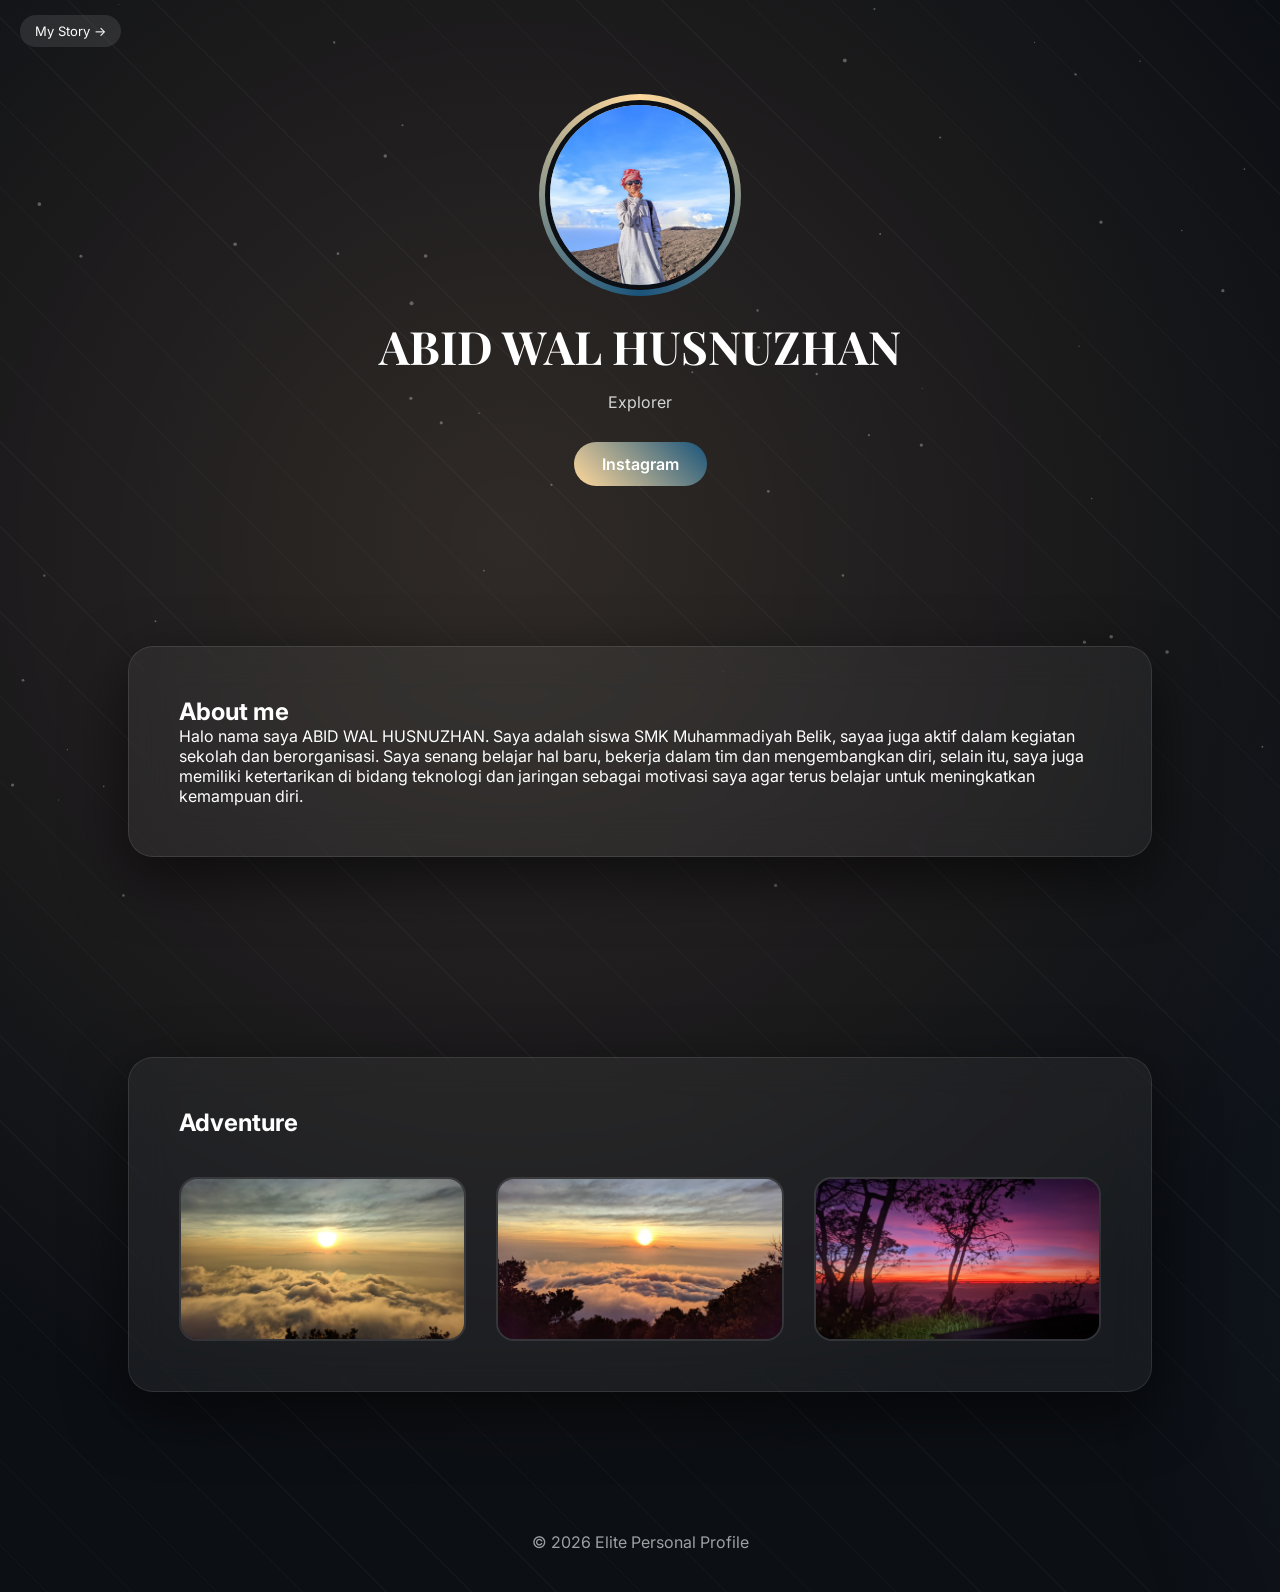
<file: index.html>
<!DOCTYPE html>
<html lang="id">
<head>
  <meta charset="UTF-8">
  <meta name="viewport" content="width=device-width, initial-scale=1.0">
  <title>Elite Personal Profile</title>
  <link rel="stylesheet" href="style.css">
  <link href="https://fonts.googleapis.com/css2?family=Playfair+Display:wght@600;700&family=Inter:wght@300;400;600&display=swap" rel="stylesheet">
</head>
<body>

<nav class="nav">
  <a href="story.html">My Story →</a>
</nav>

<canvas id="particles"></canvas>

<header>
  <div class="profile-wrapper">
    <img src="images/profile.jpg" alt="Profile">
  </div>
  <h1>ABID WAL HUSNUZHAN</h1>
  <div id="typing"></div>
  <a href="https://instagram.com/_abidhma" target="_blank" class="btn">Instagram</a>
</header>

<section>
  <div class="glass">
    <h2>About me</h2>
    <p>Halo nama saya ABID WAL HUSNUZHAN. Saya adalah siswa SMK Muhammadiyah Belik, sayaa juga aktif dalam kegiatan sekolah dan berorganisasi. Saya senang belajar hal baru, bekerja dalam tim dan mengembangkan diri, selain itu, saya juga memiliki ketertarikan di bidang teknologi dan jaringan sebagai motivasi saya agar terus belajar untuk meningkatkan kemampuan diri.</p>
  </div>
</section>

<section>
  <div class="glass">
    <h2>Adventure</h2>
    <div class="gallery">
      <img src="images/adv1.jpg">
      <img src="images/adv2.jpg">
      <img src="images/adv3.jpg">
    </div>
  </div>
</section>

<footer>© 2026 Elite Personal Profile</footer>

<script src="script.js"></script>
</body>
</html>
</file>
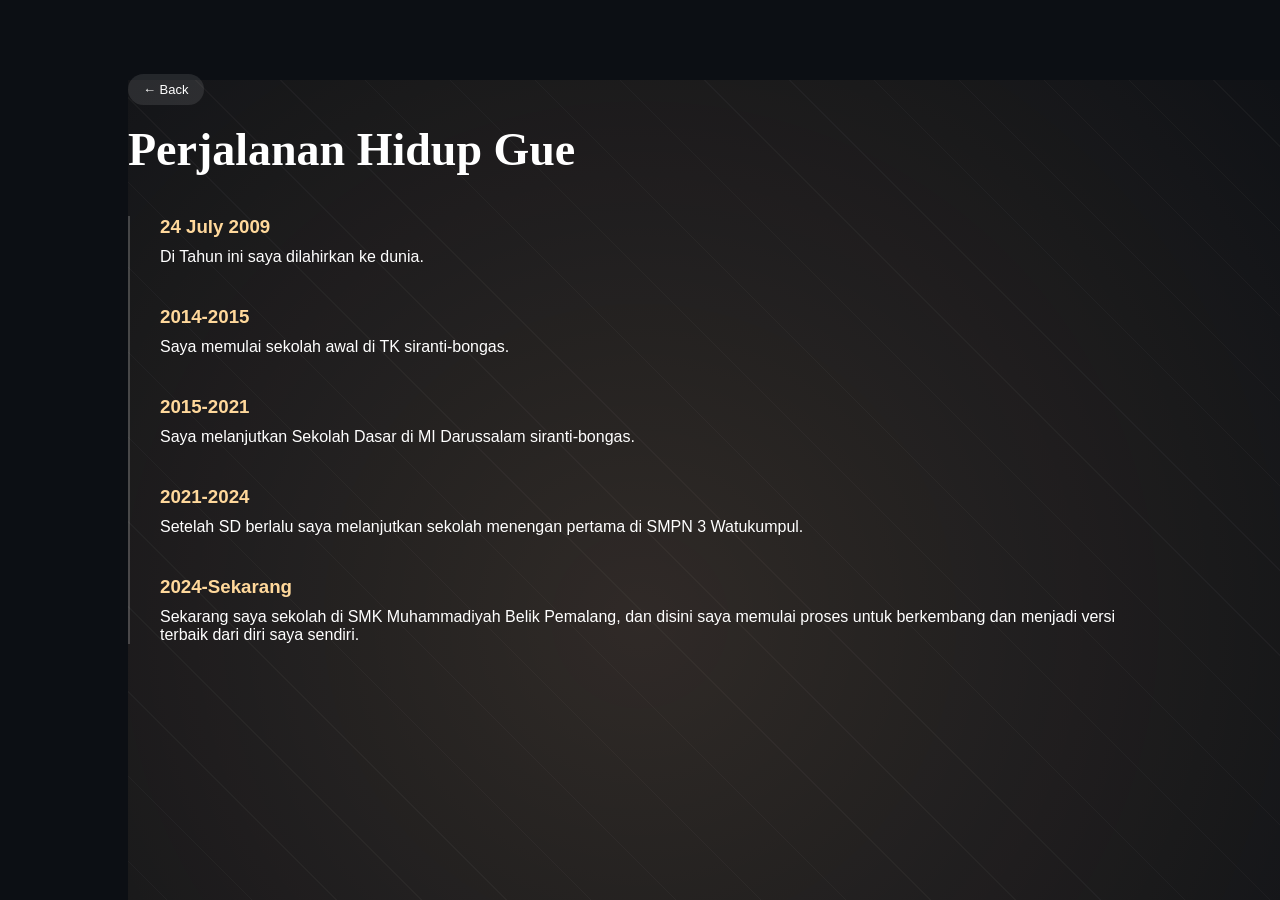
<file: story.html>
<!DOCTYPE html>
<html lang="id">
<head>
  <meta charset="UTF-8">
  <meta name="viewport" content="width=device-width, initial-scale=1.0">
  <title>My Story</title>
  <link rel="stylesheet" href="style.css">
</head>
<body class="story-page">

<a href="index.html" class="back">← Back</a>

<h1 class="story-title">Perjalanan Hidup Gue</h1>

<div class="timeline">

  <div class="item">
    <h3>24 July 2009</h3>
    <p>Di Tahun ini saya dilahirkan ke dunia.</p>
  </div>

  <div class="item">
    <h3>2014-2015</h3>
    <p>Saya memulai sekolah awal di TK siranti-bongas.</p>
  </div>

  <div class="item">
    <h3>2015-2021</h3>
    <p>Saya melanjutkan Sekolah Dasar di MI Darussalam siranti-bongas.</p>
  </div>

  <div class="item">
    <h3>2021-2024</h3>
    <p>Setelah SD berlalu saya melanjutkan sekolah menengan pertama di SMPN 3 Watukumpul.</p>
  </div>

   <div class="item">
    <h3>2024-Sekarang</h3>
    <p></p>Sekarang saya sekolah di SMK Muhammadiyah Belik Pemalang, dan disini saya memulai proses untuk berkembang dan menjadi versi terbaik dari diri saya sendiri.</p>
  </div>

</div>

</body>
</html>
</file>
<file: style.css>
*{
  margin:0;
  padding:0;
  box-sizing:border-box;
}

html{
  scroll-behavior:smooth;
}

body{
  font-family:'Inter',sans-serif;
  background:#0c0f14;
  color:#fff;
  overflow-x:hidden;
}

/* Background canvas */
canvas{
  position:fixed;
  inset:0;
  z-index:-2;
}

/* Animated luxury background */
body::before{
  content:"";
  position:fixed;
  width:200%;
  height:200%;
  background:
    radial-gradient(circle at 20% 30%,rgba(255,200,150,0.15),transparent 40%),
    radial-gradient(circle at 80% 70%,rgba(120,170,255,0.15),transparent 40%),
    repeating-linear-gradient(45deg,rgba(255,255,255,0.03) 0px,rgba(255,255,255,0.03) 1px,transparent 1px,transparent 60px);
  animation:moveBg 25s linear infinite;
  z-index:-1;
}

@keyframes moveBg{
  to{transform:translate(-200px,-200px)}
}

@keyframes spin{
  to{transform:rotate(360deg)}
}

/* NAV */
.nav{
  position:fixed;
  top:20px;
  left:20px;
}

.nav a,
.back{
  color:#fff;
  text-decoration:none;
  background:rgba(255,255,255,.1);
  padding:8px 15px;
  border-radius:20px;
  font-size:13px;
}

/* HEADER */
header{
  text-align:center;
  padding:100px 20px 60px;
}

.profile-wrapper{
  position:relative;
  width:190px;
  margin:auto;
}

.profile-wrapper::before{
  content:"";
  position:absolute;
  inset:-6px;
  border-radius:50%;
  background:conic-gradient(#ffd89b,#19547b,#ffd89b);
  animation:spin 6s linear infinite;
}

.profile-wrapper img{
  width:190px;
  height:190px;
  border-radius:50%;
  object-fit:cover;
  position:relative;
  border:5px solid #0c0f14;
}

h1{
  font-family:'Playfair Display',serif;
  font-size:46px;
  margin-top:25px;
}

#typing{
  margin-top:15px;
  opacity:.8;
  height:25px;
}

.btn{
  display:inline-block;
  margin-top:25px;
  padding:12px 28px;
  border-radius:30px;
  background:linear-gradient(45deg,#ffd89b,#19547b);
  text-decoration:none;
  color:#fff;
  font-weight:600;
  transition:.4s;
}

.btn:hover{
  transform:translateY(-5px);
  box-shadow:0 15px 35px rgba(0,0,0,.6);
}

/* SECTION */
section{
  padding:100px 10%;
  opacity:0;
  transform:translateY(60px);
  transition:1s;
}

section.show{
  opacity:1;
  transform:translateY(0);
}

.glass{
  background:rgba(255,255,255,.05);
  backdrop-filter:blur(20px);
  border:1px solid rgba(255,255,255,.1);
  border-radius:25px;
  padding:50px;
  box-shadow:0 20px 60px rgba(0,0,0,.6);
}

/* GALLERY */
.gallery{
  display:grid;
  grid-template-columns:repeat(auto-fit,minmax(250px,1fr));
  gap:30px;
  margin-top:40px;
}

.gallery img{
  width:100%;
  border-radius:18px;
  transition:.5s;
  border:2px solid rgba(255,255,255,.1);
}

.gallery img:hover{
  transform:scale(1.1);
  box-shadow:0 20px 45px rgba(0,0,0,.7);
}

/* FOOTER */
footer{
  text-align:center;
  padding:40px;
  opacity:.6;
}

/* STORY PAGE */
.story-page{
  padding:80px 10%;
}

.story-title{
  font-family:'Playfair Display',serif;
  margin-bottom:40px;
}

.timeline{
  border-left:2px solid rgba(255,255,255,.2);
  padding-left:30px;
}

.item{
  margin-bottom:40px;
}

.item h3{
  margin-bottom:10px;
  color:#ffd89b;
}

/* RESPONSIVE FIX HP */
@media (max-width: 768px) {

  .container {
    padding: 20px 15px;
  }

  .story-card {
    padding: 20px;
    border-radius: 20px;
  }

  .story-card h2 {
    font-size: 26px;
    text-align: center;
  }

  .story-card img {
    width: 100%;
    border-radius: 18px;
    margin-bottom: 20px;
  }
}

@media (max-width: 768px) {

  .container {
    width: 100% !important;
    max-width: 100% !important;
    margin: 0 auto !important;
    padding: 15px !important;
  }

  .story-card {
    width: 100% !important;
    margin: 0 auto 25px auto !important;
  }

  body {
    overflow-x: hidden;
  }

}/* ===== UNIVERSAL MOBILE FIX ===== */
* {
  box-sizing: border-box;
}

html, body {
  margin: 0;
  padding: 0;
  overflow-x: hidden;
}

.container {
  width: 100%;
  max-width: 100%;
  padding: 15px;
}

.story-card {
  width: 100%;
}

img {
  max-width: 100%;
  height: auto;
  display: block;
}

@media (max-width: 768px) {
  .story-card {
    padding: 15px;
  }
}
</file>
